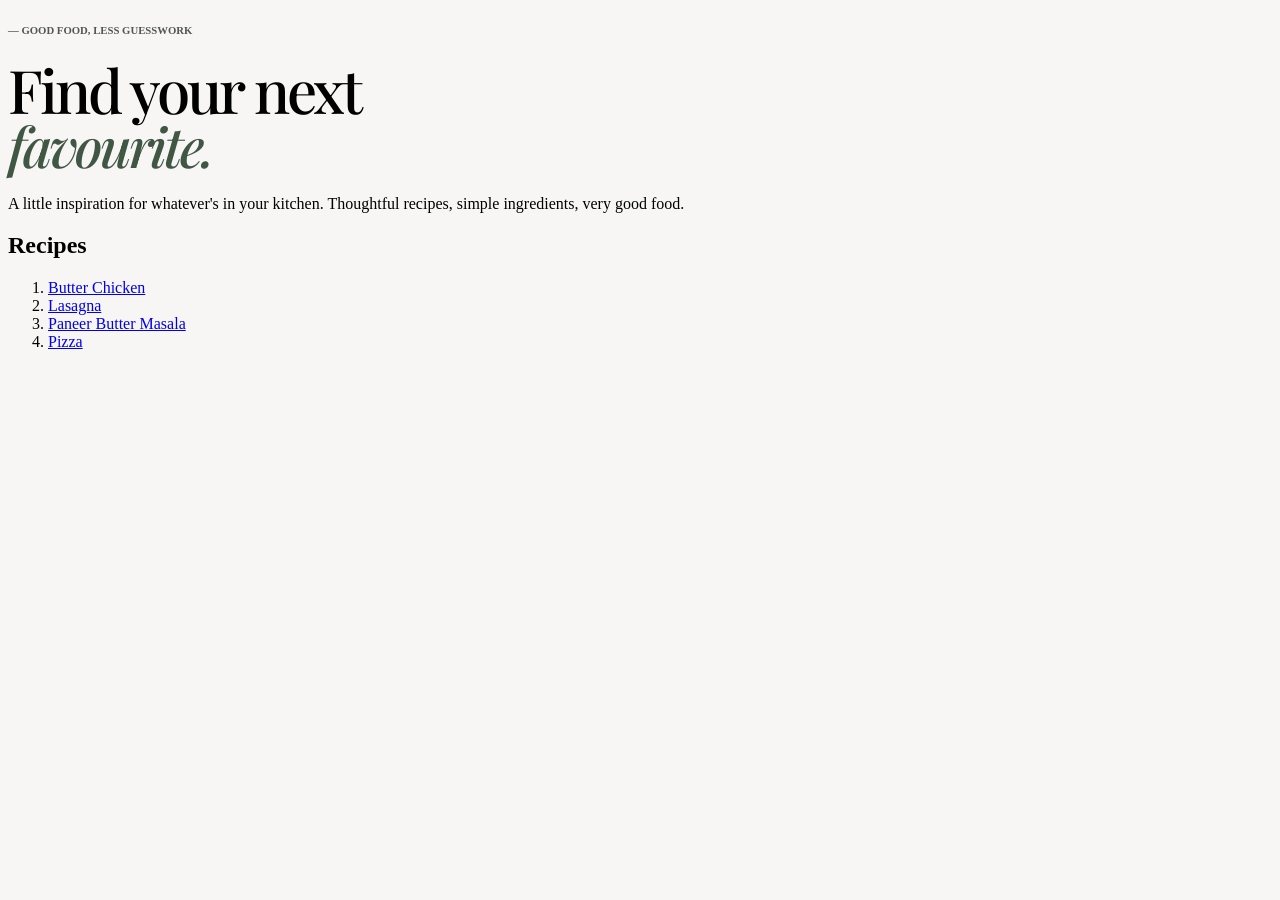
<file: index.html>
<!DOCTYPE html>
<html lang="en">
<head>
    <meta charset="UTF-8">
    <link rel="preconnect" href="https://fonts.googleapis.com">
    <link rel="preconnect" href="https://fonts.gstatic.com" crossorigin>
    <link href="https://fonts.googleapis.com/css2?family=Playfair+Display:ital,wght@0,400..900;1,400..900&display=swap" rel="stylesheet">
    <link rel="stylesheet" href="./style.css">
    <title>Recipes</title>
</head>
<body>
    <h6 div class="hero">— GOOD FOOD, LESS GUESSWORK</h6>
    <h1><div class="heading-normal">Find your next</div>
        <div class="heading-italic">favourite.</div>
    </h1>

    <p> A little inspiration for whatever's in your kitchen.
        Thoughtful recipes, simple ingredients,
        very good food.

    </p>
    <h2>Recipes</h2>
    <ol>
        <li><a href="./recipes/butter-chicken.html">Butter Chicken</a></li>
        <li><a href="./recipes/lasagna.html">Lasagna</a></li>
        <li><a href="./recipes/paneer-butter-masala.html">Paneer Butter Masala</a></li>
        <li><a href="./recipes/pizza.html">Pizza</a></li>
    </ol>
</body>
</html>
</file>
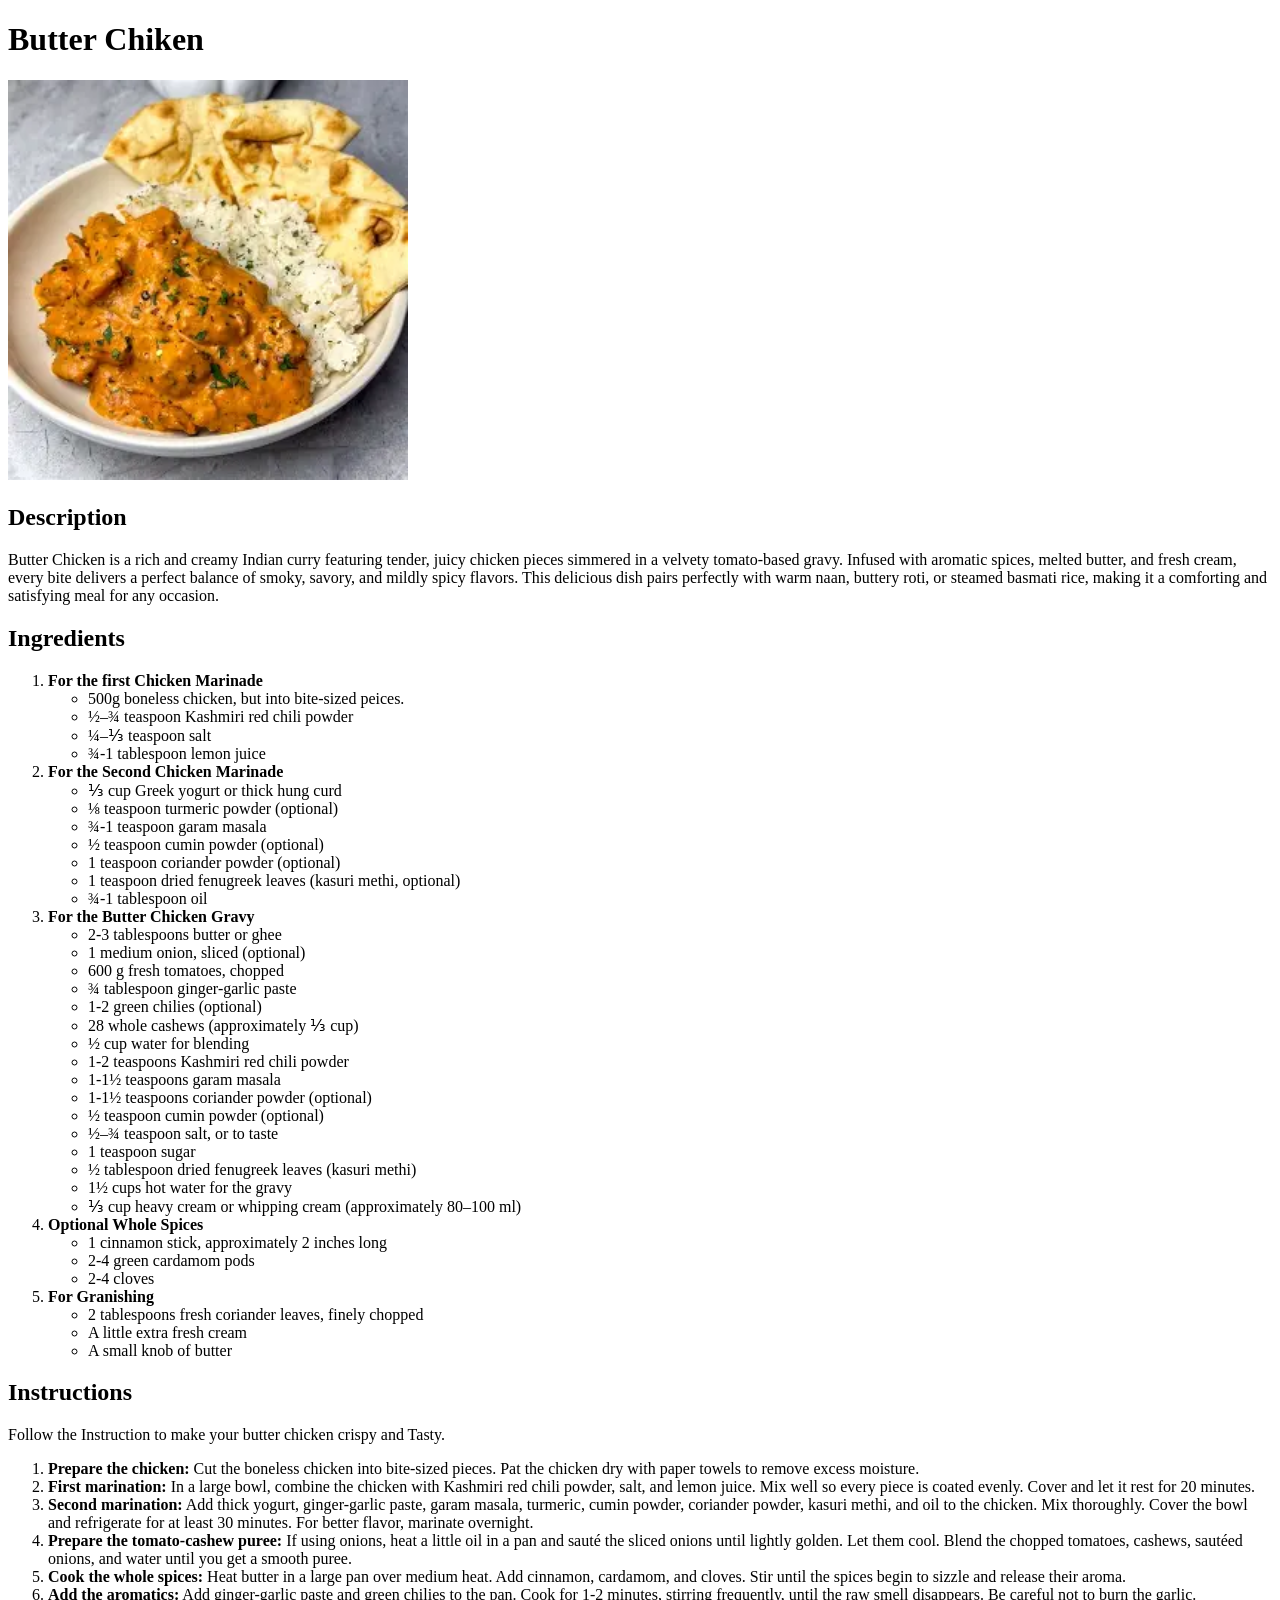
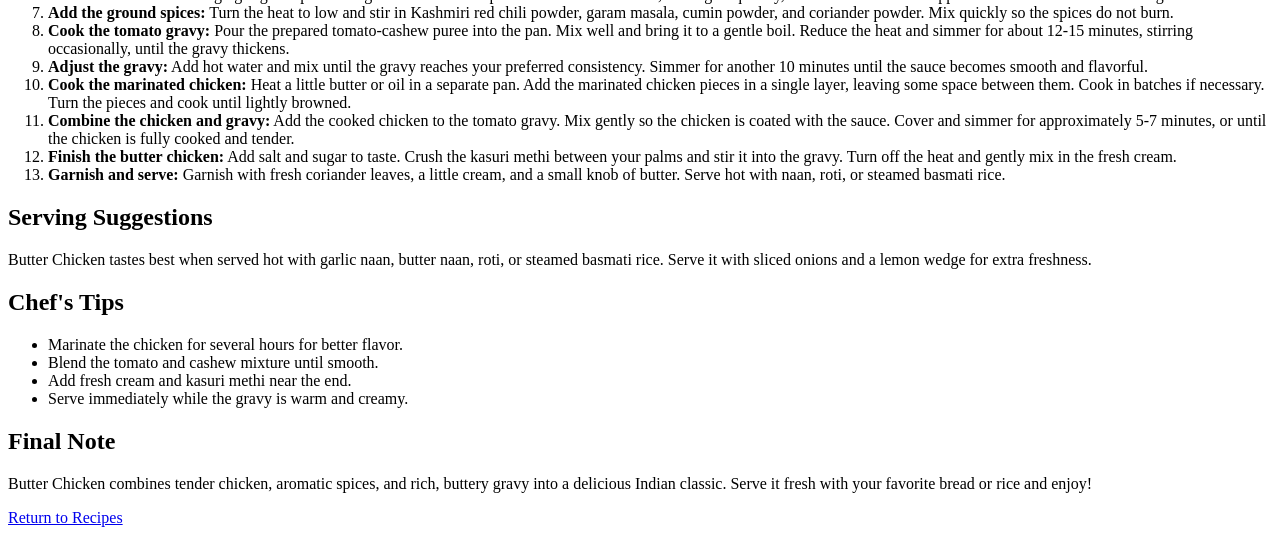
<file: recipes/butter-chicken.html>
<!DOCTYPE html>
<html lang="en">
<head>
    <meta charset="UTF-8">
    <meta name="viewport" content="width=device-width, initial-scale=1.0">
    <title>Butter-Chicken Recipe</title>
</head>
<body>
    <h1>Butter Chiken</h1>
    <img src="../images/butter_chicken.jpg" alt="Butter Chicken Image"
    width="400" height="auto">
    <h2>Description</h2>
    <p>Butter Chicken is a rich and creamy Indian curry featuring tender,
        juicy chicken pieces simmered in a velvety tomato-based gravy.
        Infused with aromatic spices, melted butter, and fresh cream,
        every bite delivers a perfect balance of smoky, savory, 
        and mildly spicy flavors. This delicious dish pairs perfectly with warm naan, 
        buttery roti, or steamed basmati rice, making it a comforting and satisfying meal for any occasion.
    </p>
    <h2>Ingredients</h2>
    <ol>
        <li><b>For the first Chicken Marinade</b>
            <ul>
                <li>500g boneless chicken, but into bite-sized peices.</li>
                <li>½–¾ teaspoon Kashmiri red chili powder</li>
                <li>¼–⅓ teaspoon salt</li>
                <li>¾-1 tablespoon lemon juice</li>
            </ul>
        </li>
        <li><b>For the Second Chicken Marinade</b>
            <ul>
                <li>⅓ cup Greek yogurt or thick hung curd</li>
                <li>⅛ teaspoon turmeric powder (optional)</li>
                <li>¾-1 teaspoon garam masala</li>
                <li>½ teaspoon cumin powder (optional)</li>
                <li>1 teaspoon coriander powder (optional)</li>
                <li>1 teaspoon dried fenugreek leaves (kasuri methi, optional)</li>
                <li>¾-1 tablespoon oil</li>
        
            </ul>
        </li>
        <li> <b>For the Butter Chicken Gravy</b>
            <ul>
                <li>2-3 tablespoons butter or ghee</li>
                <li>1 medium onion, sliced (optional)</li>
                <li>600 g fresh tomatoes, chopped</li>
                <li>¾ tablespoon ginger-garlic paste</li>
                <li>1-2 green chilies (optional)</li>
                <li>28 whole cashews (approximately ⅓ cup)</li>
                <li>½ cup water for blending</li>
                <li>1-2 teaspoons Kashmiri red chili powder</li>
                <li>1-1½ teaspoons garam masala</li>
                <li>1-1½ teaspoons coriander powder (optional)</li>
                <li>½ teaspoon cumin powder (optional)</li>
                <li>½–¾ teaspoon salt, or to taste</li>
                <li>1 teaspoon sugar</li>
                <li>½ tablespoon dried fenugreek leaves (kasuri methi)</li>
                <li>1½ cups hot water for the gravy</li>
                <li>⅓ cup heavy cream or whipping cream (approximately 80–100 ml)</li>
            </ul>
        </li>
        <li> <b>Optional Whole Spices</b>
            <ul>
                <li>1 cinnamon stick, approximately 2 inches long</li>
                <li>2-4 green cardamom pods</li>
                <li>2-4 cloves</li>
            </ul>
        </li>
        <li><b>For Granishing</b>
            <ul>
                <li>2 tablespoons fresh coriander leaves, finely chopped</li>
                <li>A little extra fresh cream</li>
                <li>A small knob of butter</li>
            </ul>
        </li>
    </ol>
    <h2>Instructions</h2>
    <p>Follow the Instruction to make your butter chicken crispy and Tasty.</p>
    <ol>
    <li>
        <strong>Prepare the chicken:</strong>
        Cut the boneless chicken into bite-sized pieces.
        Pat the chicken dry with paper towels to remove excess moisture.
    </li>

    <li>
        <strong>First marination:</strong>
        In a large bowl, combine the chicken with Kashmiri red chili
        powder, salt, and lemon juice. Mix well so every piece is
        coated evenly. Cover and let it rest for 20 minutes.
    </li>

    <li>
        <strong>Second marination:</strong>
        Add thick yogurt, ginger-garlic paste, garam masala,
        turmeric, cumin powder, coriander powder, kasuri methi,
        and oil to the chicken. Mix thoroughly.
        Cover the bowl and refrigerate for at least 30 minutes.
        For better flavor, marinate overnight.
    </li>

    <li>
        <strong>Prepare the tomato-cashew puree:</strong>
        If using onions, heat a little oil in a pan and sauté the
        sliced onions until lightly golden. Let them cool.
        Blend the chopped tomatoes, cashews, sautéed onions,
        and water until you get a smooth puree.
    </li>

    <li>
        <strong>Cook the whole spices:</strong>
        Heat butter in a large pan over medium heat.
        Add cinnamon, cardamom, and cloves.
        Stir until the spices begin to sizzle and release their aroma.
    </li>

    <li>
        <strong>Add the aromatics:</strong>
        Add ginger-garlic paste and green chilies to the pan.
        Cook for 1-2 minutes, stirring frequently,
        until the raw smell disappears.
        Be careful not to burn the garlic.
    </li>

    <li>
        <strong>Add the ground spices:</strong>
        Turn the heat to low and stir in Kashmiri red chili powder,
        garam masala, cumin powder, and coriander powder.
        Mix quickly so the spices do not burn.
    </li>

    <li>
        <strong>Cook the tomato gravy:</strong>
        Pour the prepared tomato-cashew puree into the pan.
        Mix well and bring it to a gentle boil.
        Reduce the heat and simmer for about 12-15 minutes,
        stirring occasionally, until the gravy thickens.
    </li>

    <li>
        <strong>Adjust the gravy:</strong>
        Add hot water and mix until the gravy reaches your
        preferred consistency. Simmer for another 10 minutes
        until the sauce becomes smooth and flavorful.
    </li>

    <li>
        <strong>Cook the marinated chicken:</strong>
        Heat a little butter or oil in a separate pan.
        Add the marinated chicken pieces in a single layer,
        leaving some space between them.
        Cook in batches if necessary.
        Turn the pieces and cook until lightly browned.
    </li>

    <li>
        <strong>Combine the chicken and gravy:</strong>
        Add the cooked chicken to the tomato gravy.
        Mix gently so the chicken is coated with the sauce.
        Cover and simmer for approximately 5-7 minutes,
        or until the chicken is fully cooked and tender.
    </li>

    <li>
        <strong>Finish the butter chicken:</strong>
        Add salt and sugar to taste.
        Crush the kasuri methi between your palms and stir it
        into the gravy.
        Turn off the heat and gently mix in the fresh cream.
    </li>

    <li>
        <strong>Garnish and serve:</strong>
        Garnish with fresh coriander leaves, a little cream,
        and a small knob of butter.
        Serve hot with naan, roti, or steamed basmati rice.
    </li>
</ol>
<h2>Serving Suggestions</h2>
<p>
    Butter Chicken tastes best when served hot with garlic naan,
    butter naan, roti, or steamed basmati rice. Serve it with sliced
    onions and a lemon wedge for extra freshness.
</p>

<h2>Chef's Tips</h2>
<ul>
    <li>Marinate the chicken for several hours for better flavor.</li>
    <li>Blend the tomato and cashew mixture until smooth.</li>
    <li>Add fresh cream and kasuri methi near the end.</li>
    <li>Serve immediately while the gravy is warm and creamy.</li>
</ul>

<h2>Final Note</h2>
<p>
    Butter Chicken combines tender chicken, aromatic spices, and
    rich, buttery gravy into a delicious Indian classic. Serve it
    fresh with your favorite bread or rice and enjoy!
</p>

<p>
    <a href="../index.html">Return to Recipes</a>
</p>

</body>
</html>
</file>
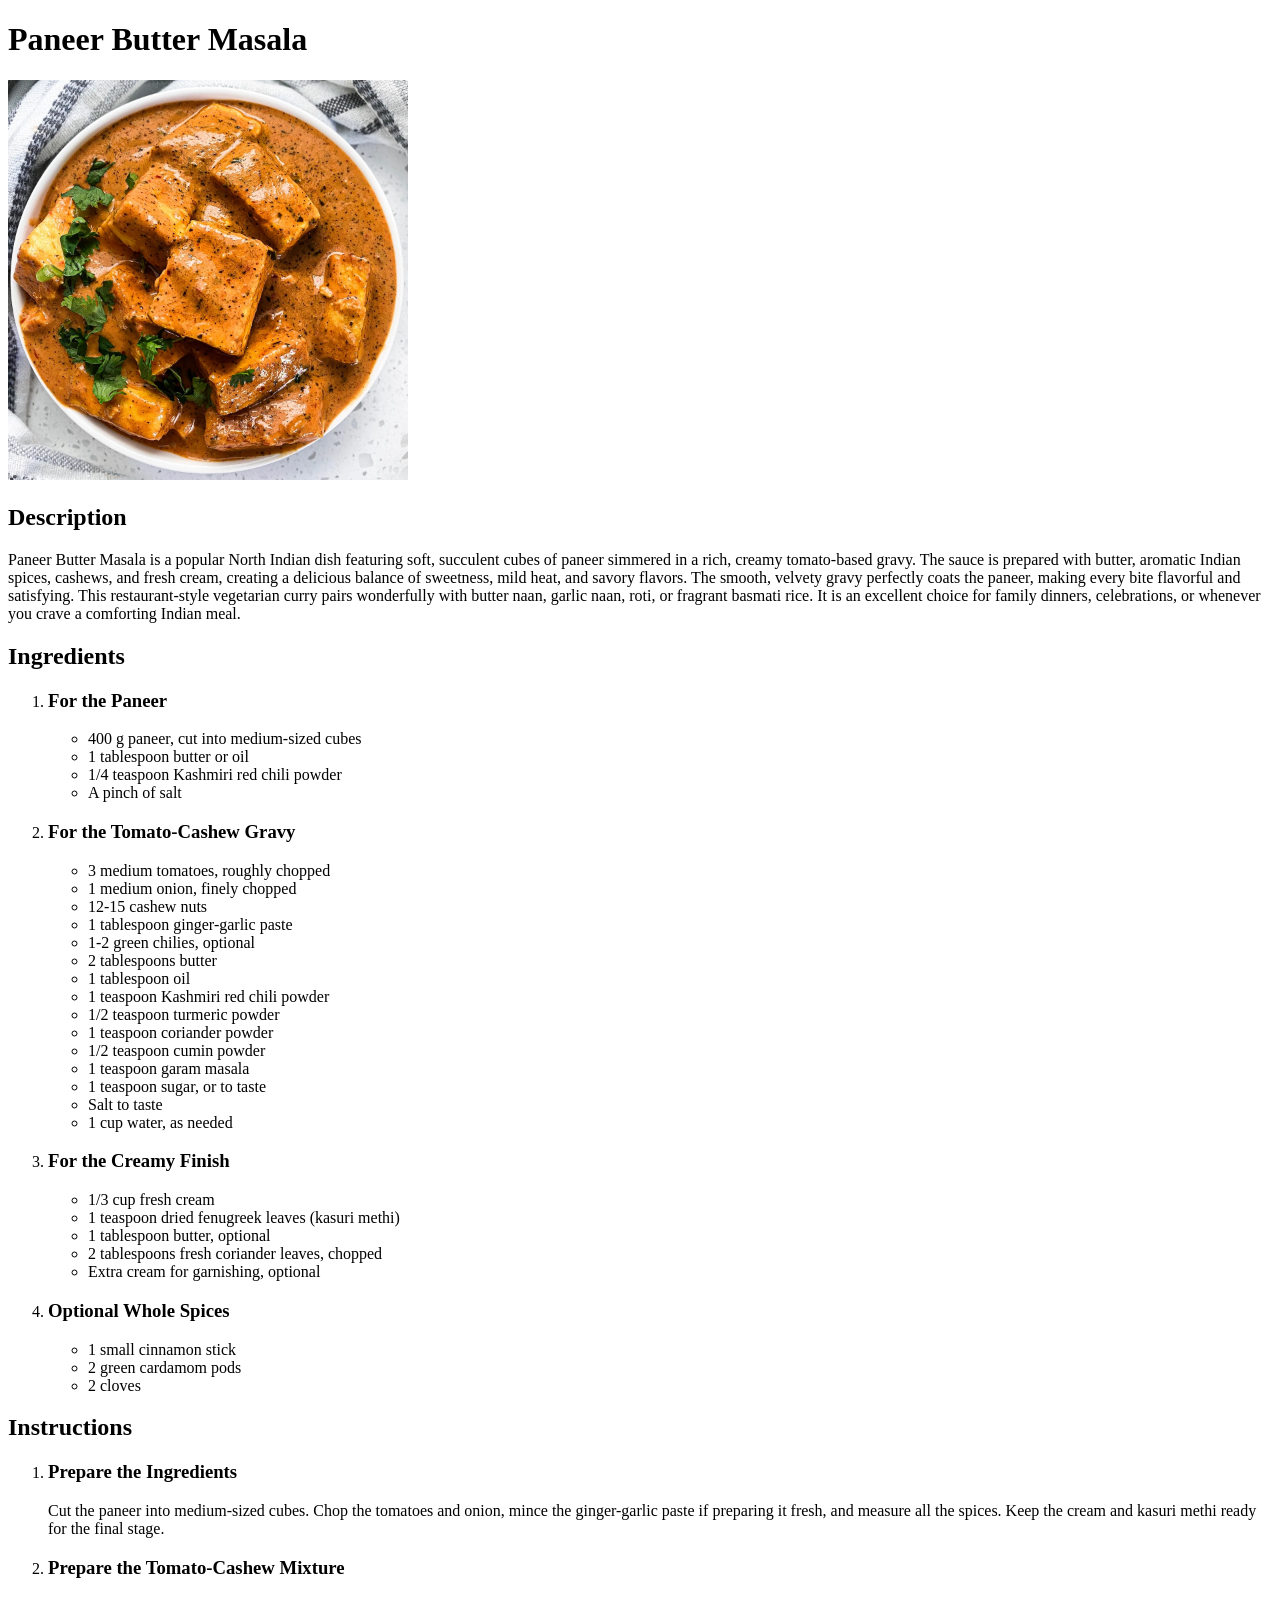
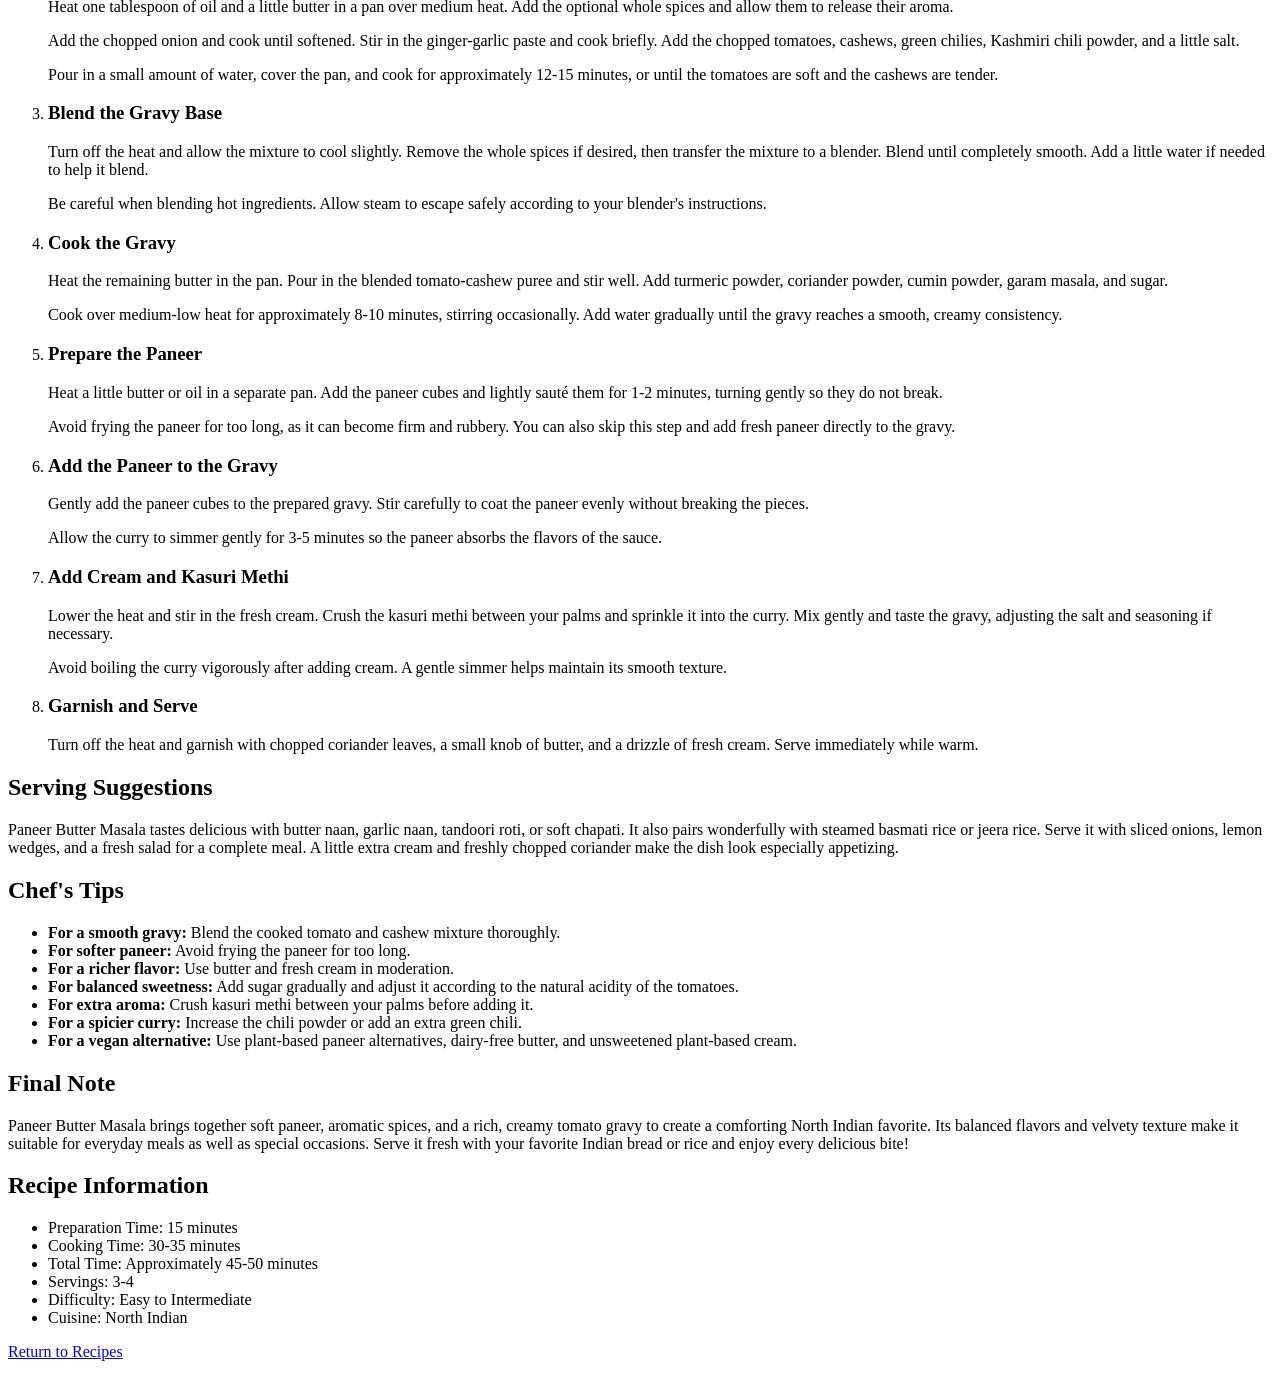
<file: recipes/paneer-butter-masala.html>
<!DOCTYPE html>
<html lang="en">
<head>
    <meta charset="UTF-8">
    <meta name="viewport" content="width=device-width, initial-scale=1.0">
    <title>Paneer Butter Masala Recipe</title>
</head>
<body>
    <h1>Paneer Butter Masala</h1>

    <img src="../images/paneer-butter-masala.jpg"
         alt="Paneer butter masala"
         width="400">

    <h2>Description</h2>
    <p>
        Paneer Butter Masala is a popular North Indian dish featuring soft,
        succulent cubes of paneer simmered in a rich, creamy tomato-based gravy.
        The sauce is prepared with butter, aromatic Indian spices, cashews,
        and fresh cream, creating a delicious balance of sweetness, mild heat,
        and savory flavors. The smooth, velvety gravy perfectly coats the paneer,
        making every bite flavorful and satisfying. This restaurant-style
        vegetarian curry pairs wonderfully with butter naan, garlic naan,
        roti, or fragrant basmati rice. It is an excellent choice for family
        dinners, celebrations, or whenever you crave a comforting Indian meal.
    </p>

    <h2>Ingredients</h2>
    <ol>
        <li>
            <h3>For the Paneer</h3>
            <ul>
                <li>400 g paneer, cut into medium-sized cubes</li>
                <li>1 tablespoon butter or oil</li>
                <li>1/4 teaspoon Kashmiri red chili powder</li>
                <li>A pinch of salt</li>
            </ul>
        </li>

        <li>
            <h3>For the Tomato-Cashew Gravy</h3>
            <ul>
                <li>3 medium tomatoes, roughly chopped</li>
                <li>1 medium onion, finely chopped</li>
                <li>12-15 cashew nuts</li>
                <li>1 tablespoon ginger-garlic paste</li>
                <li>1-2 green chilies, optional</li>
                <li>2 tablespoons butter</li>
                <li>1 tablespoon oil</li>
                <li>1 teaspoon Kashmiri red chili powder</li>
                <li>1/2 teaspoon turmeric powder</li>
                <li>1 teaspoon coriander powder</li>
                <li>1/2 teaspoon cumin powder</li>
                <li>1 teaspoon garam masala</li>
                <li>1 teaspoon sugar, or to taste</li>
                <li>Salt to taste</li>
                <li>1 cup water, as needed</li>
            </ul>
        </li>

        <li>
            <h3>For the Creamy Finish</h3>
            <ul>
                <li>1/3 cup fresh cream</li>
                <li>1 teaspoon dried fenugreek leaves (kasuri methi)</li>
                <li>1 tablespoon butter, optional</li>
                <li>2 tablespoons fresh coriander leaves, chopped</li>
                <li>Extra cream for garnishing, optional</li>
            </ul>
        </li>

        <li>
            <h3>Optional Whole Spices</h3>
            <ul>
                <li>1 small cinnamon stick</li>
                <li>2 green cardamom pods</li>
                <li>2 cloves</li>
            </ul>
        </li>
    </ol>

    <h2>Instructions</h2>
    <ol>
        <li>
            <h3>Prepare the Ingredients</h3>
            <p>
                Cut the paneer into medium-sized cubes. Chop the tomatoes
                and onion, mince the ginger-garlic paste if preparing it
                fresh, and measure all the spices. Keep the cream and
                kasuri methi ready for the final stage.
            </p>
        </li>

        <li>
            <h3>Prepare the Tomato-Cashew Mixture</h3>
            <p>
                Heat one tablespoon of oil and a little butter in a pan
                over medium heat. Add the optional whole spices and allow
                them to release their aroma.
            </p>
            <p>
                Add the chopped onion and cook until softened. Stir in
                the ginger-garlic paste and cook briefly. Add the chopped
                tomatoes, cashews, green chilies, Kashmiri chili powder,
                and a little salt.
            </p>
            <p>
                Pour in a small amount of water, cover the pan, and cook
                for approximately 12-15 minutes, or until the tomatoes
                are soft and the cashews are tender.
            </p>
        </li>

        <li>
            <h3>Blend the Gravy Base</h3>
            <p>
                Turn off the heat and allow the mixture to cool slightly.
                Remove the whole spices if desired, then transfer the
                mixture to a blender. Blend until completely smooth.
                Add a little water if needed to help it blend.
            </p>
            <p>
                Be careful when blending hot ingredients. Allow steam
                to escape safely according to your blender's instructions.
            </p>
        </li>

        <li>
            <h3>Cook the Gravy</h3>
            <p>
                Heat the remaining butter in the pan. Pour in the blended
                tomato-cashew puree and stir well. Add turmeric powder,
                coriander powder, cumin powder, garam masala, and sugar.
            </p>
            <p>
                Cook over medium-low heat for approximately 8-10 minutes,
                stirring occasionally. Add water gradually until the gravy
                reaches a smooth, creamy consistency.
            </p>
        </li>

        <li>
            <h3>Prepare the Paneer</h3>
            <p>
                Heat a little butter or oil in a separate pan. Add the
                paneer cubes and lightly sauté them for 1-2 minutes,
                turning gently so they do not break.
            </p>
            <p>
                Avoid frying the paneer for too long, as it can become
                firm and rubbery. You can also skip this step and add
                fresh paneer directly to the gravy.
            </p>
        </li>

        <li>
            <h3>Add the Paneer to the Gravy</h3>
            <p>
                Gently add the paneer cubes to the prepared gravy.
                Stir carefully to coat the paneer evenly without
                breaking the pieces.
            </p>
            <p>
                Allow the curry to simmer gently for 3-5 minutes so
                the paneer absorbs the flavors of the sauce.
            </p>
        </li>

        <li>
            <h3>Add Cream and Kasuri Methi</h3>
            <p>
                Lower the heat and stir in the fresh cream. Crush the
                kasuri methi between your palms and sprinkle it into
                the curry. Mix gently and taste the gravy, adjusting
                the salt and seasoning if necessary.
            </p>
            <p>
                Avoid boiling the curry vigorously after adding cream.
                A gentle simmer helps maintain its smooth texture.
            </p>
        </li>

        <li>
            <h3>Garnish and Serve</h3>
            <p>
                Turn off the heat and garnish with chopped coriander
                leaves, a small knob of butter, and a drizzle of fresh
                cream. Serve immediately while warm.
            </p>
        </li>
    </ol>

    <h2>Serving Suggestions</h2>
    <p>
        Paneer Butter Masala tastes delicious with butter naan, garlic
        naan, tandoori roti, or soft chapati. It also pairs wonderfully
        with steamed basmati rice or jeera rice. Serve it with sliced
        onions, lemon wedges, and a fresh salad for a complete meal.
        A little extra cream and freshly chopped coriander make the
        dish look especially appetizing.
    </p>

    <h2>Chef's Tips</h2>
    <ul>
        <li>
            <strong>For a smooth gravy:</strong>
            Blend the cooked tomato and cashew mixture thoroughly.
        </li>
        <li>
            <strong>For softer paneer:</strong>
            Avoid frying the paneer for too long.
        </li>
        <li>
            <strong>For a richer flavor:</strong>
            Use butter and fresh cream in moderation.
        </li>
        <li>
            <strong>For balanced sweetness:</strong>
            Add sugar gradually and adjust it according to the
            natural acidity of the tomatoes.
        </li>
        <li>
            <strong>For extra aroma:</strong>
            Crush kasuri methi between your palms before adding it.
        </li>
        <li>
            <strong>For a spicier curry:</strong>
            Increase the chili powder or add an extra green chili.
        </li>
        <li>
            <strong>For a vegan alternative:</strong>
            Use plant-based paneer alternatives, dairy-free butter,
            and unsweetened plant-based cream.
        </li>
    </ul>

    <h2>Final Note</h2>
    <p>
        Paneer Butter Masala brings together soft paneer, aromatic spices,
        and a rich, creamy tomato gravy to create a comforting North Indian
        favorite. Its balanced flavors and velvety texture make it suitable
        for everyday meals as well as special occasions. Serve it fresh
        with your favorite Indian bread or rice and enjoy every delicious bite!
    </p>

    <h2>Recipe Information</h2>
    <ul>
        <li>Preparation Time: 15 minutes</li>
        <li>Cooking Time: 30-35 minutes</li>
        <li>Total Time: Approximately 45-50 minutes</li>
        <li>Servings: 3-4</li>
        <li>Difficulty: Easy to Intermediate</li>
        <li>Cuisine: North Indian</li>
    </ul>

    <p>
        <a href="../index.html">Return to Recipes</a>
    </p>
</body>
</html>
</file>
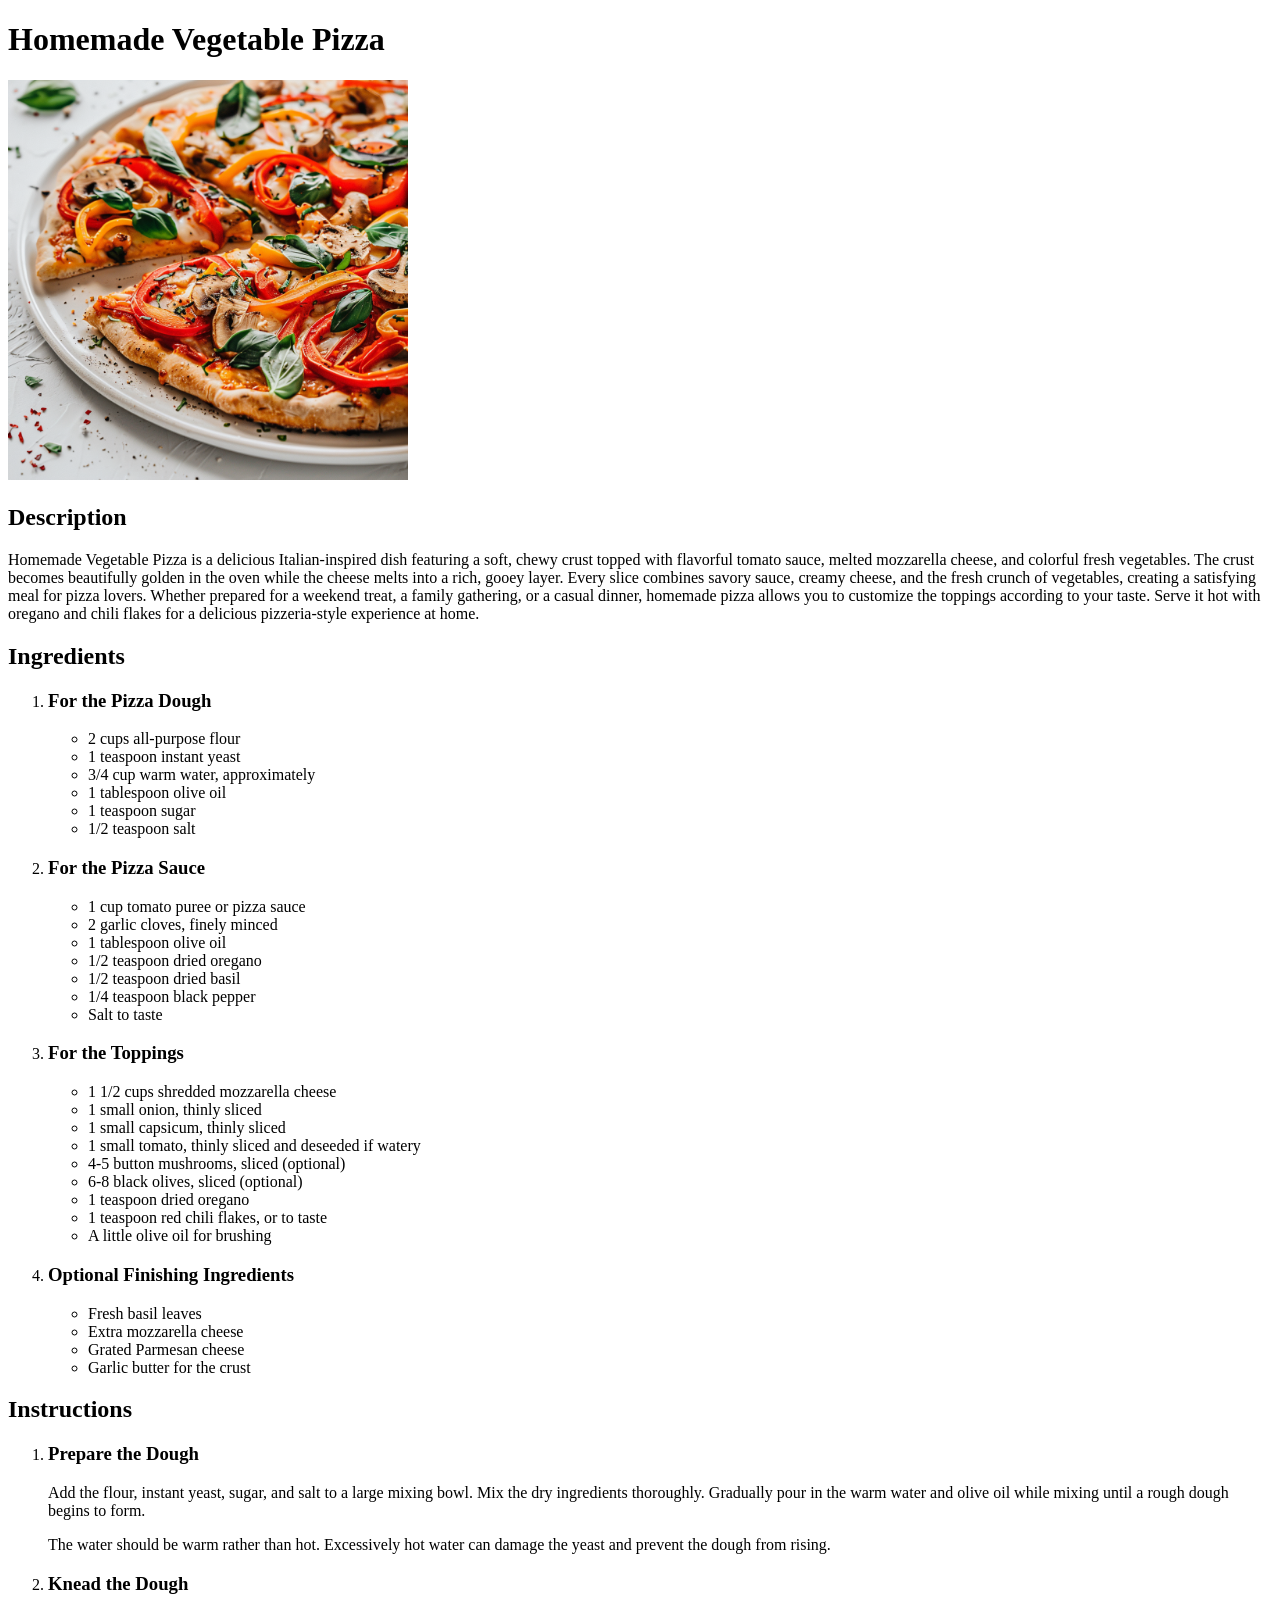
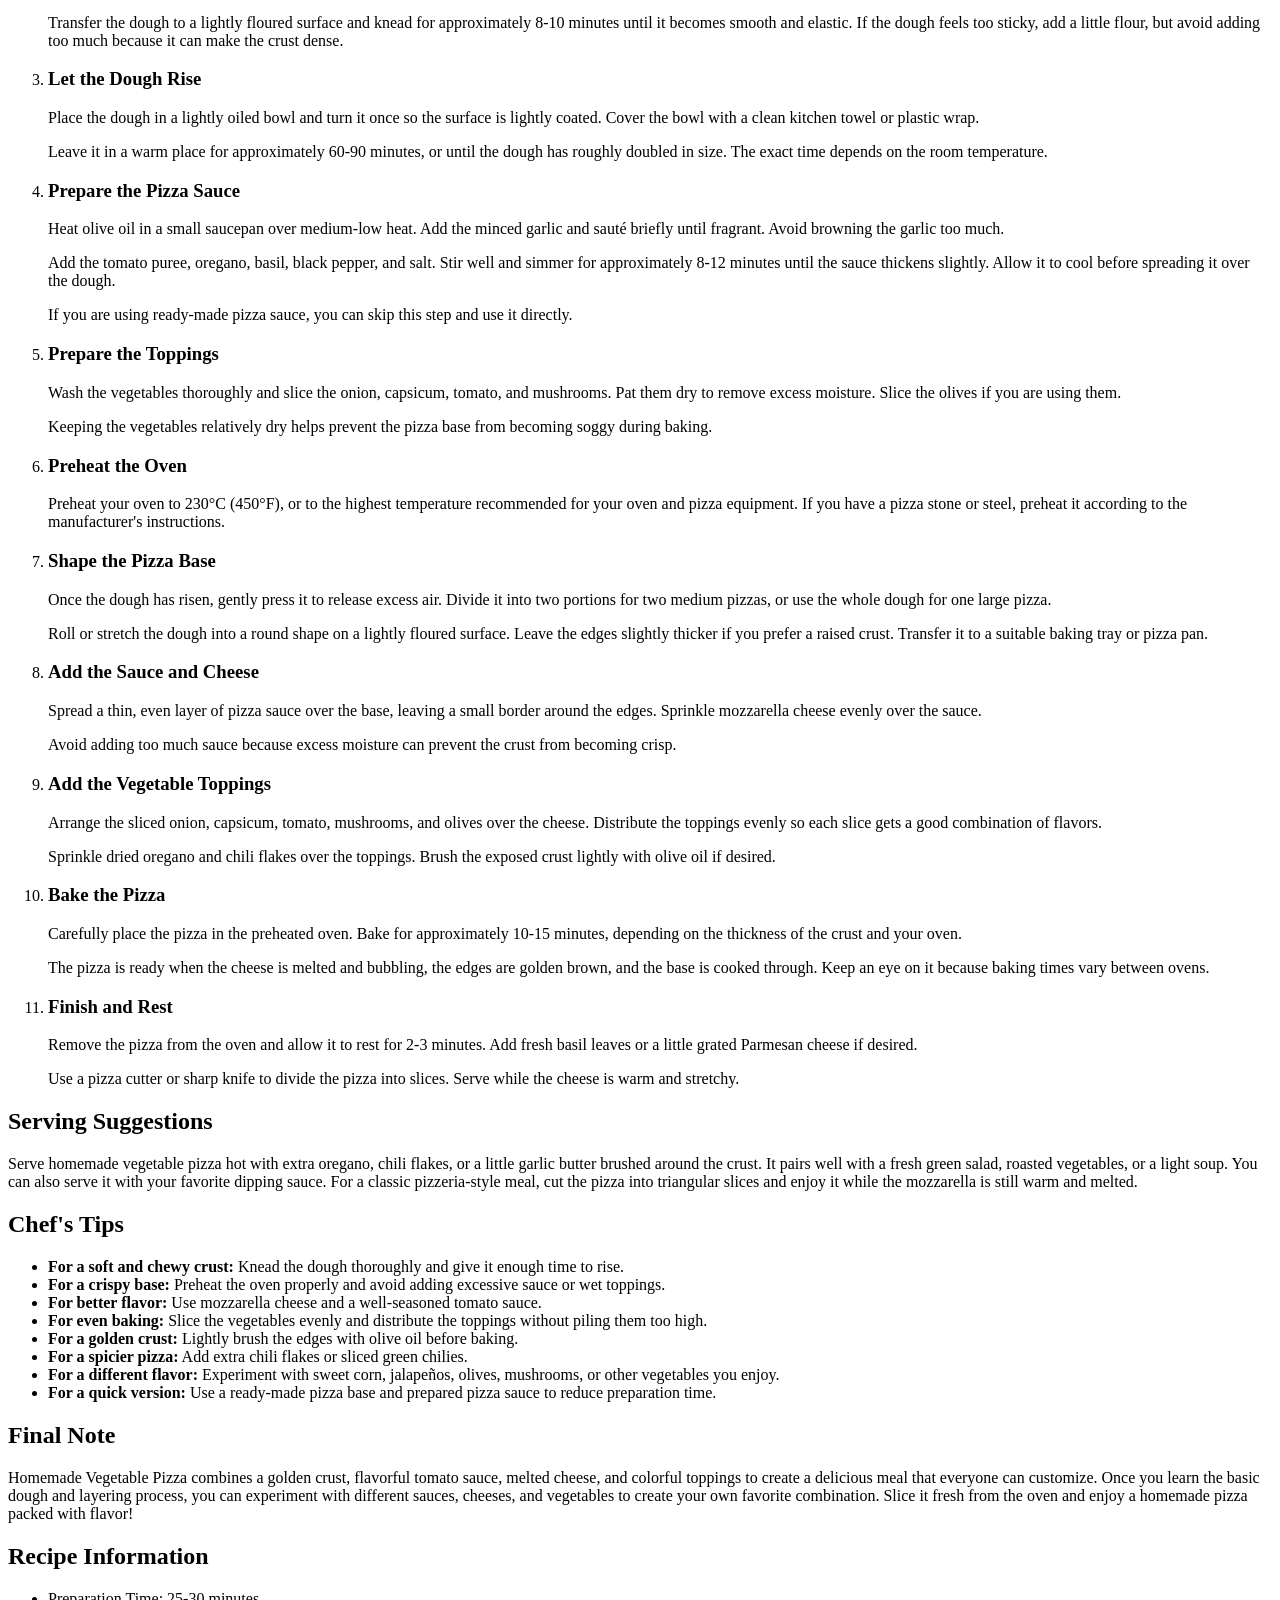
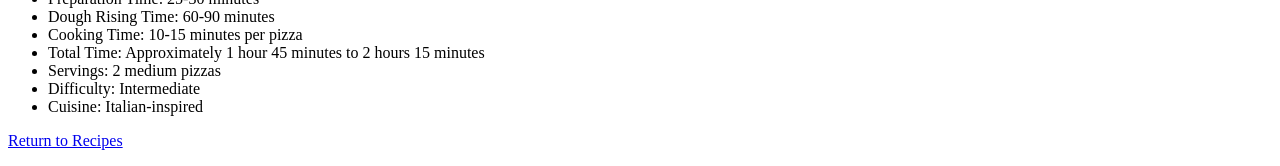
<file: recipes/pizza.html>
<!DOCTYPE html>
<html lang="en">
<head>
    <meta charset="UTF-8">
    <meta name="viewport" content="width=device-width, initial-scale=1.0">
    <title>Homemade Pizza Recipe</title>
</head>
<body>
    <h1>Homemade Vegetable Pizza</h1>

    <img src="../images/vegetable_pizza.png"
         alt="Pizza"
         width="400">

    <h2>Description</h2>
    <p>
        Homemade Vegetable Pizza is a delicious Italian-inspired dish
        featuring a soft, chewy crust topped with flavorful tomato sauce,
        melted mozzarella cheese, and colorful fresh vegetables. The crust
        becomes beautifully golden in the oven while the cheese melts into
        a rich, gooey layer. Every slice combines savory sauce, creamy cheese,
        and the fresh crunch of vegetables, creating a satisfying meal for
        pizza lovers. Whether prepared for a weekend treat, a family gathering,
        or a casual dinner, homemade pizza allows you to customize the toppings
        according to your taste. Serve it hot with oregano and chili flakes
        for a delicious pizzeria-style experience at home.
    </p>

    <h2>Ingredients</h2>
    <ol>
        <li>
            <h3>For the Pizza Dough</h3>
            <ul>
                <li>2 cups all-purpose flour</li>
                <li>1 teaspoon instant yeast</li>
                <li>3/4 cup warm water, approximately</li>
                <li>1 tablespoon olive oil</li>
                <li>1 teaspoon sugar</li>
                <li>1/2 teaspoon salt</li>
            </ul>
        </li>

        <li>
            <h3>For the Pizza Sauce</h3>
            <ul>
                <li>1 cup tomato puree or pizza sauce</li>
                <li>2 garlic cloves, finely minced</li>
                <li>1 tablespoon olive oil</li>
                <li>1/2 teaspoon dried oregano</li>
                <li>1/2 teaspoon dried basil</li>
                <li>1/4 teaspoon black pepper</li>
                <li>Salt to taste</li>
            </ul>
        </li>

        <li>
            <h3>For the Toppings</h3>
            <ul>
                <li>1 1/2 cups shredded mozzarella cheese</li>
                <li>1 small onion, thinly sliced</li>
                <li>1 small capsicum, thinly sliced</li>
                <li>1 small tomato, thinly sliced and deseeded if watery</li>
                <li>4-5 button mushrooms, sliced (optional)</li>
                <li>6-8 black olives, sliced (optional)</li>
                <li>1 teaspoon dried oregano</li>
                <li>1 teaspoon red chili flakes, or to taste</li>
                <li>A little olive oil for brushing</li>
            </ul>
        </li>

        <li>
            <h3>Optional Finishing Ingredients</h3>
            <ul>
                <li>Fresh basil leaves</li>
                <li>Extra mozzarella cheese</li>
                <li>Grated Parmesan cheese</li>
                <li>Garlic butter for the crust</li>
            </ul>
        </li>
    </ol>

    <h2>Instructions</h2>
    <ol>
        <li>
            <h3>Prepare the Dough</h3>
            <p>
                Add the flour, instant yeast, sugar, and salt to a large
                mixing bowl. Mix the dry ingredients thoroughly. Gradually
                pour in the warm water and olive oil while mixing until
                a rough dough begins to form.
            </p>
            <p>
                The water should be warm rather than hot. Excessively hot
                water can damage the yeast and prevent the dough from rising.
            </p>
        </li>

        <li>
            <h3>Knead the Dough</h3>
            <p>
                Transfer the dough to a lightly floured surface and knead
                for approximately 8-10 minutes until it becomes smooth
                and elastic. If the dough feels too sticky, add a little
                flour, but avoid adding too much because it can make the
                crust dense.
            </p>
        </li>

        <li>
            <h3>Let the Dough Rise</h3>
            <p>
                Place the dough in a lightly oiled bowl and turn it once
                so the surface is lightly coated. Cover the bowl with a
                clean kitchen towel or plastic wrap.
            </p>
            <p>
                Leave it in a warm place for approximately 60-90 minutes,
                or until the dough has roughly doubled in size. The exact
                time depends on the room temperature.
            </p>
        </li>

        <li>
            <h3>Prepare the Pizza Sauce</h3>
            <p>
                Heat olive oil in a small saucepan over medium-low heat.
                Add the minced garlic and sauté briefly until fragrant.
                Avoid browning the garlic too much.
            </p>
            <p>
                Add the tomato puree, oregano, basil, black pepper,
                and salt. Stir well and simmer for approximately
                8-12 minutes until the sauce thickens slightly.
                Allow it to cool before spreading it over the dough.
            </p>
            <p>
                If you are using ready-made pizza sauce, you can skip
                this step and use it directly.
            </p>
        </li>

        <li>
            <h3>Prepare the Toppings</h3>
            <p>
                Wash the vegetables thoroughly and slice the onion,
                capsicum, tomato, and mushrooms. Pat them dry to remove
                excess moisture. Slice the olives if you are using them.
            </p>
            <p>
                Keeping the vegetables relatively dry helps prevent
                the pizza base from becoming soggy during baking.
            </p>
        </li>

        <li>
            <h3>Preheat the Oven</h3>
            <p>
                Preheat your oven to 230°C (450°F), or to the highest
                temperature recommended for your oven and pizza equipment.
                If you have a pizza stone or steel, preheat it according
                to the manufacturer's instructions.
            </p>
        </li>

        <li>
            <h3>Shape the Pizza Base</h3>
            <p>
                Once the dough has risen, gently press it to release
                excess air. Divide it into two portions for two medium
                pizzas, or use the whole dough for one large pizza.
            </p>
            <p>
                Roll or stretch the dough into a round shape on a lightly
                floured surface. Leave the edges slightly thicker if you
                prefer a raised crust. Transfer it to a suitable baking
                tray or pizza pan.
            </p>
        </li>

        <li>
            <h3>Add the Sauce and Cheese</h3>
            <p>
                Spread a thin, even layer of pizza sauce over the base,
                leaving a small border around the edges. Sprinkle
                mozzarella cheese evenly over the sauce.
            </p>
            <p>
                Avoid adding too much sauce because excess moisture
                can prevent the crust from becoming crisp.
            </p>
        </li>

        <li>
            <h3>Add the Vegetable Toppings</h3>
            <p>
                Arrange the sliced onion, capsicum, tomato, mushrooms,
                and olives over the cheese. Distribute the toppings
                evenly so each slice gets a good combination of flavors.
            </p>
            <p>
                Sprinkle dried oregano and chili flakes over the toppings.
                Brush the exposed crust lightly with olive oil if desired.
            </p>
        </li>

        <li>
            <h3>Bake the Pizza</h3>
            <p>
                Carefully place the pizza in the preheated oven.
                Bake for approximately 10-15 minutes, depending on
                the thickness of the crust and your oven.
            </p>
            <p>
                The pizza is ready when the cheese is melted and bubbling,
                the edges are golden brown, and the base is cooked through.
                Keep an eye on it because baking times vary between ovens.
            </p>
        </li>

        <li>
            <h3>Finish and Rest</h3>
            <p>
                Remove the pizza from the oven and allow it to rest
                for 2-3 minutes. Add fresh basil leaves or a little
                grated Parmesan cheese if desired.
            </p>
            <p>
                Use a pizza cutter or sharp knife to divide the pizza
                into slices. Serve while the cheese is warm and stretchy.
            </p>
        </li>
    </ol>

    <h2>Serving Suggestions</h2>
    <p>
        Serve homemade vegetable pizza hot with extra oregano, chili flakes,
        or a little garlic butter brushed around the crust. It pairs well
        with a fresh green salad, roasted vegetables, or a light soup.
        You can also serve it with your favorite dipping sauce. For a
        classic pizzeria-style meal, cut the pizza into triangular slices
        and enjoy it while the mozzarella is still warm and melted.
    </p>

    <h2>Chef's Tips</h2>
    <ul>
        <li>
            <strong>For a soft and chewy crust:</strong>
            Knead the dough thoroughly and give it enough time to rise.
        </li>
        <li>
            <strong>For a crispy base:</strong>
            Preheat the oven properly and avoid adding excessive sauce
            or wet toppings.
        </li>
        <li>
            <strong>For better flavor:</strong>
            Use mozzarella cheese and a well-seasoned tomato sauce.
        </li>
        <li>
            <strong>For even baking:</strong>
            Slice the vegetables evenly and distribute the toppings
            without piling them too high.
        </li>
        <li>
            <strong>For a golden crust:</strong>
            Lightly brush the edges with olive oil before baking.
        </li>
        <li>
            <strong>For a spicier pizza:</strong>
            Add extra chili flakes or sliced green chilies.
        </li>
        <li>
            <strong>For a different flavor:</strong>
            Experiment with sweet corn, jalapeños, olives, mushrooms,
            or other vegetables you enjoy.
        </li>
        <li>
            <strong>For a quick version:</strong>
            Use a ready-made pizza base and prepared pizza sauce
            to reduce preparation time.
        </li>
    </ul>

    <h2>Final Note</h2>
    <p>
        Homemade Vegetable Pizza combines a golden crust, flavorful
        tomato sauce, melted cheese, and colorful toppings to create
        a delicious meal that everyone can customize. Once you learn
        the basic dough and layering process, you can experiment with
        different sauces, cheeses, and vegetables to create your own
        favorite combination. Slice it fresh from the oven and enjoy
        a homemade pizza packed with flavor!
    </p>

    <h2>Recipe Information</h2>
    <ul>
        <li>Preparation Time: 25-30 minutes</li>
        <li>Dough Rising Time: 60-90 minutes</li>
        <li>Cooking Time: 10-15 minutes per pizza</li>
        <li>Total Time: Approximately 1 hour 45 minutes to 2 hours 15 minutes</li>
        <li>Servings: 2 medium pizzas</li>
        <li>Difficulty: Intermediate</li>
        <li>Cuisine: Italian-inspired</li>
    </ul>

    <p>
        <a href="../index.html">Return to Recipes</a>
    </p>
</body>
</html>
</file>
<file: style.css>
*{
    background-color: #f7f6f5fc;
}

.hero {
    font-weight: 600;
    color: #52574f;
    line-height: 0.98;
}
.heading-normal {
    font-family:"Playfair Display", serif;
    font-weight: 500;
    font-size: 60px;
    letter-spacing:-3px;
    font-style: normal;
    line-height: 0.98;
    
}
.heading-italic {
    font-family: "Playfair Display",serif;
    font-style: italic;
    color: #405744;
    font-weight: 500;
    font-size: 55px;
    line-height: 0.98;
    letter-spacing: -3px;
}
</file>
